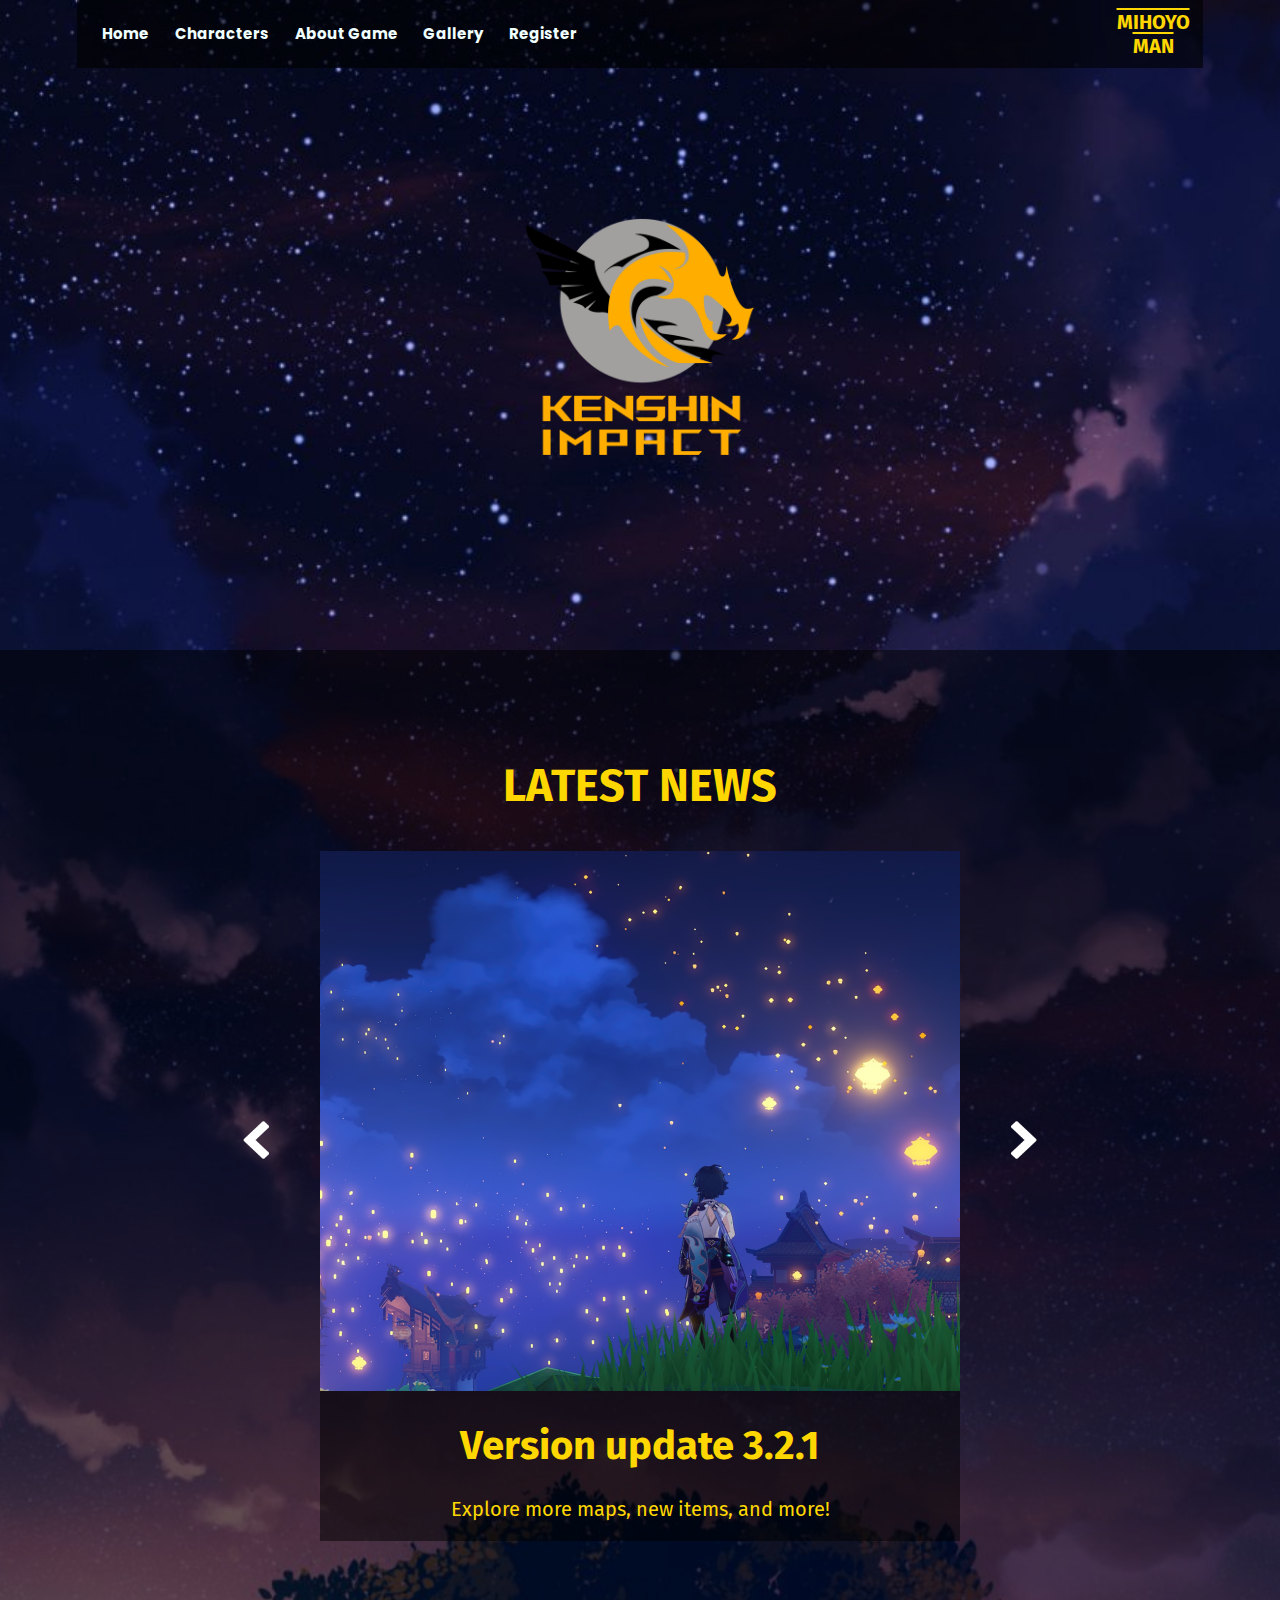
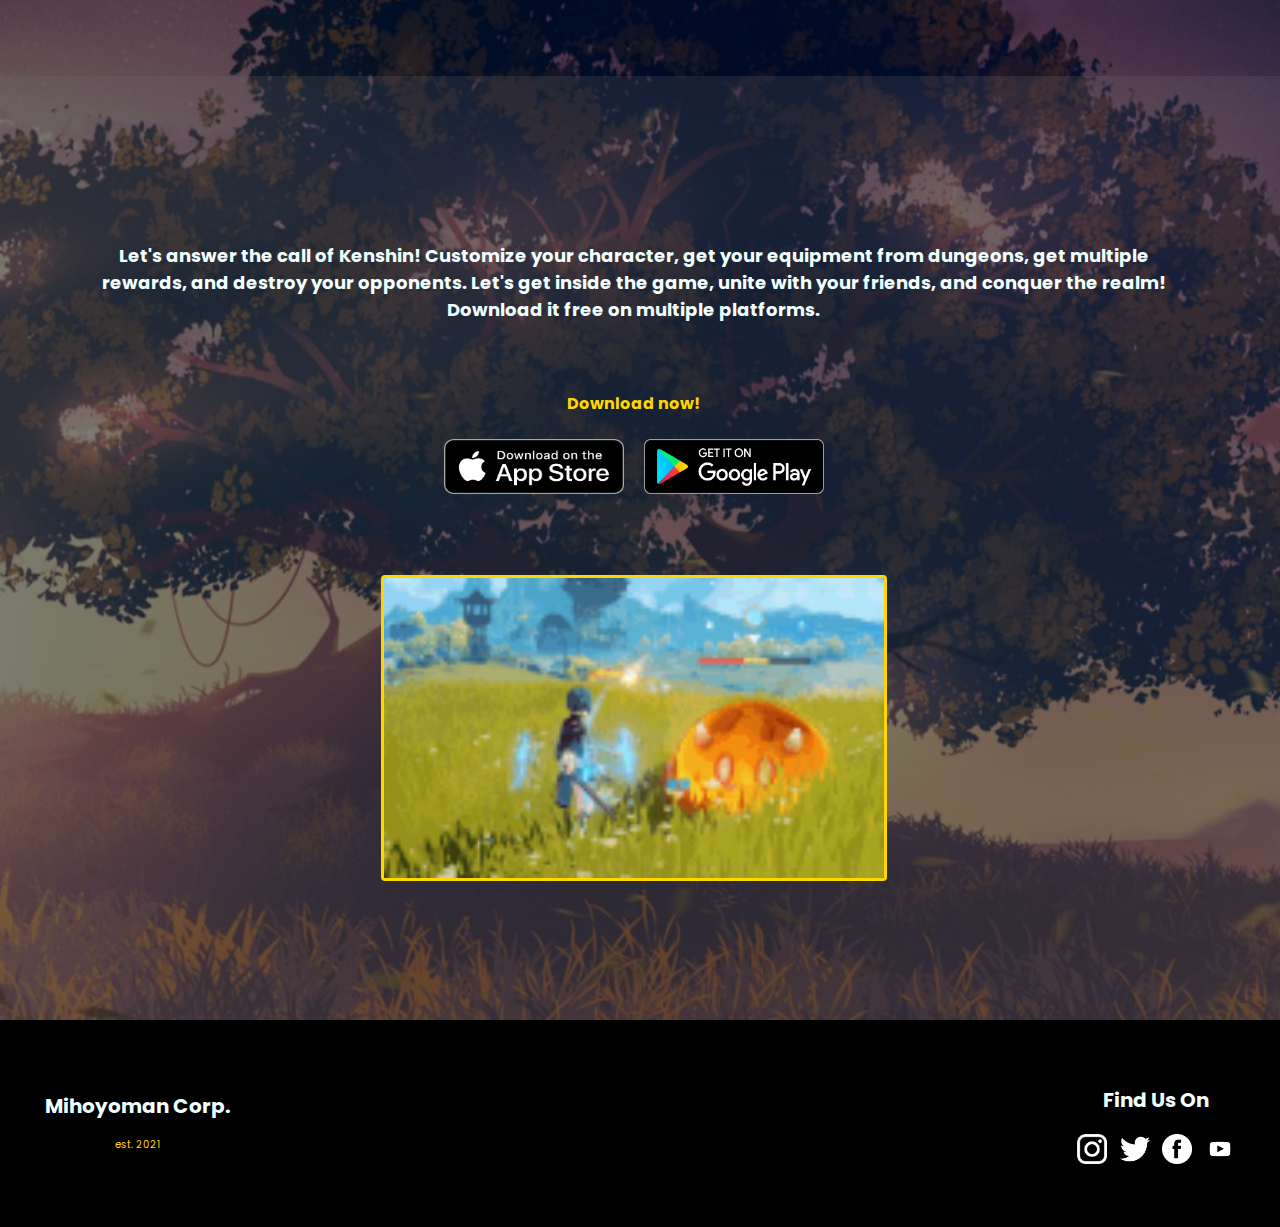
<file: index.html>
<!DOCTYPE html>
<html lang="en">
<head>
    <meta charset="UTF-8">
    <meta http-equiv="X-UA-Compatible" content="IE=edge">
    <meta name="viewport" content="width=device-width, initial-scale=1.0">
    <title>Home</title>
    <link rel="stylesheet" href="./style.css">
    <link href="https://fonts.googleapis.com/css2?family=Poppins:wght@100&display=swap" rel="stylesheet">
    <link href="https://fonts.googleapis.com/css2?family=Fira+Sans&family=Ubuntu&display=swap" rel="stylesheet">
    <link href="https://use.fontawesome.com/releases/v5.0.4/css/all.css" rel="stylesheet">
    <script src="./jquery-3.6.0.js"></script>
    <script src="./action.js"></script>
</head>
<body>
    <div class="header">
        <div class="header-nav">
            <div class="header-left">
                <div class="header-left-1">
                    <a href="index.html">Home</a>
                    <a href="./characters.html">Characters</a>
                    <a href="./aboutgame.html">About Game</a>
                    <a href="./gallery.html">Gallery</a>
                    <a href="./register.html">Register</a>
                </div>
                <div class="header-left-2">
                    <ul>
                        <li><img src="./images/more.png" alt="">
                            <ul>
                                <li><a href="index.html">Home</a></li>
                                <li><a href="./characters.html">Characters</a></li>
                                <li><a href="./aboutgame.html">About Game</a></li>
                                <li><a href="./gallery.html">Gallery</a></li>
                                <li><a href="./register.html">Register</a></li>
                            </ul>
                        </li>
                    </ul>
                </div>
            </div>
            <div class="header-right">
                <h1>MIHOYO</h1>
                <h1>MAN</h1>
            </div>
        </div>
        <div class="header-1">
            <img src="./images/Logo-Kenshin-Impact.png" alt="">
        </div>
    </div>

    <div class="content-1">
        <h2>LATEST NEWS</h2>
        <div class="slides">
            <img src="./images/prev.png" class="prev" alt="">
            <div class="slide">
                <div class="slide-info active">
                    <img src="./images/home-news/update.jpg" alt="">
                    <h1>Version update 3.2.1</h1>
                    <p>Explore more maps, new items, and more!</p>
                </div>
                <div class="slide-info">
                    <img src="./images/home-news/map1.jpg" alt="">
                    <h1>New Map : LuHua Pool</h1>
                    <p>More scenery, more journey!</p>
                </div>
                <div class="slide-info">
                    <img src="./images/home-news/wishing-item.jpg" alt="">
                    <h1>New Wishing Item</h1>
                    <p>Aqcuaint Fate!</p>
                </div>
            </div>
            <img src="./images/next.png" class="next" alt="">
        </div>
    </div>

    <div class="content-2">
        <div class="content-2-left">
            <h1>Let's answer the call of Kenshin! Customize your character, 
                get your equipment from dungeons, get multiple rewards, 
                and destroy your opponents. Let's get inside the game, unite with your friends, and conquer the realm! 
                Download it free on multiple platforms.
            </h1>
            <p>Download now!</p>
            <div class="content-2-left-logo">
                <a href="https://www.apple.com/id/app-store/"><img src="./images/appstore.png" alt=""></a>
                <a href="https://play.google.com/store"><img src="./images/playstore-2.png" alt=""></a>
            </div>
        </div>
        <div class="content-2-right">
            <img src="./images/tenorgif.gif" alt="">
        </div>
    </div>

    <div class="footer">
        <div class="footer-left">
            <h1>Mihoyoman Corp.</h1>
            <p>est. 2021</p>
        </div>
        <div class="footer-right">
            <h1>Find Us On</h1>
            <div class="footer-right-img">
                <a href="https://www.instagram.com/"><img src="./images/insta-logo.png" alt=""></a>
                <a href="https://www.twitter.com/"><img src="./images/twitter-logo.png" alt=""></a>
                <a href="https://www.facebook.com/"><img src="./images/facebook-logo.png" alt=""></a>
                <a href="https://www.youtube.com/"><img src="./images/youtube-logo.png" alt=""></a>
            </div>
        </div>
    </div>
</body>
</html>
</file>
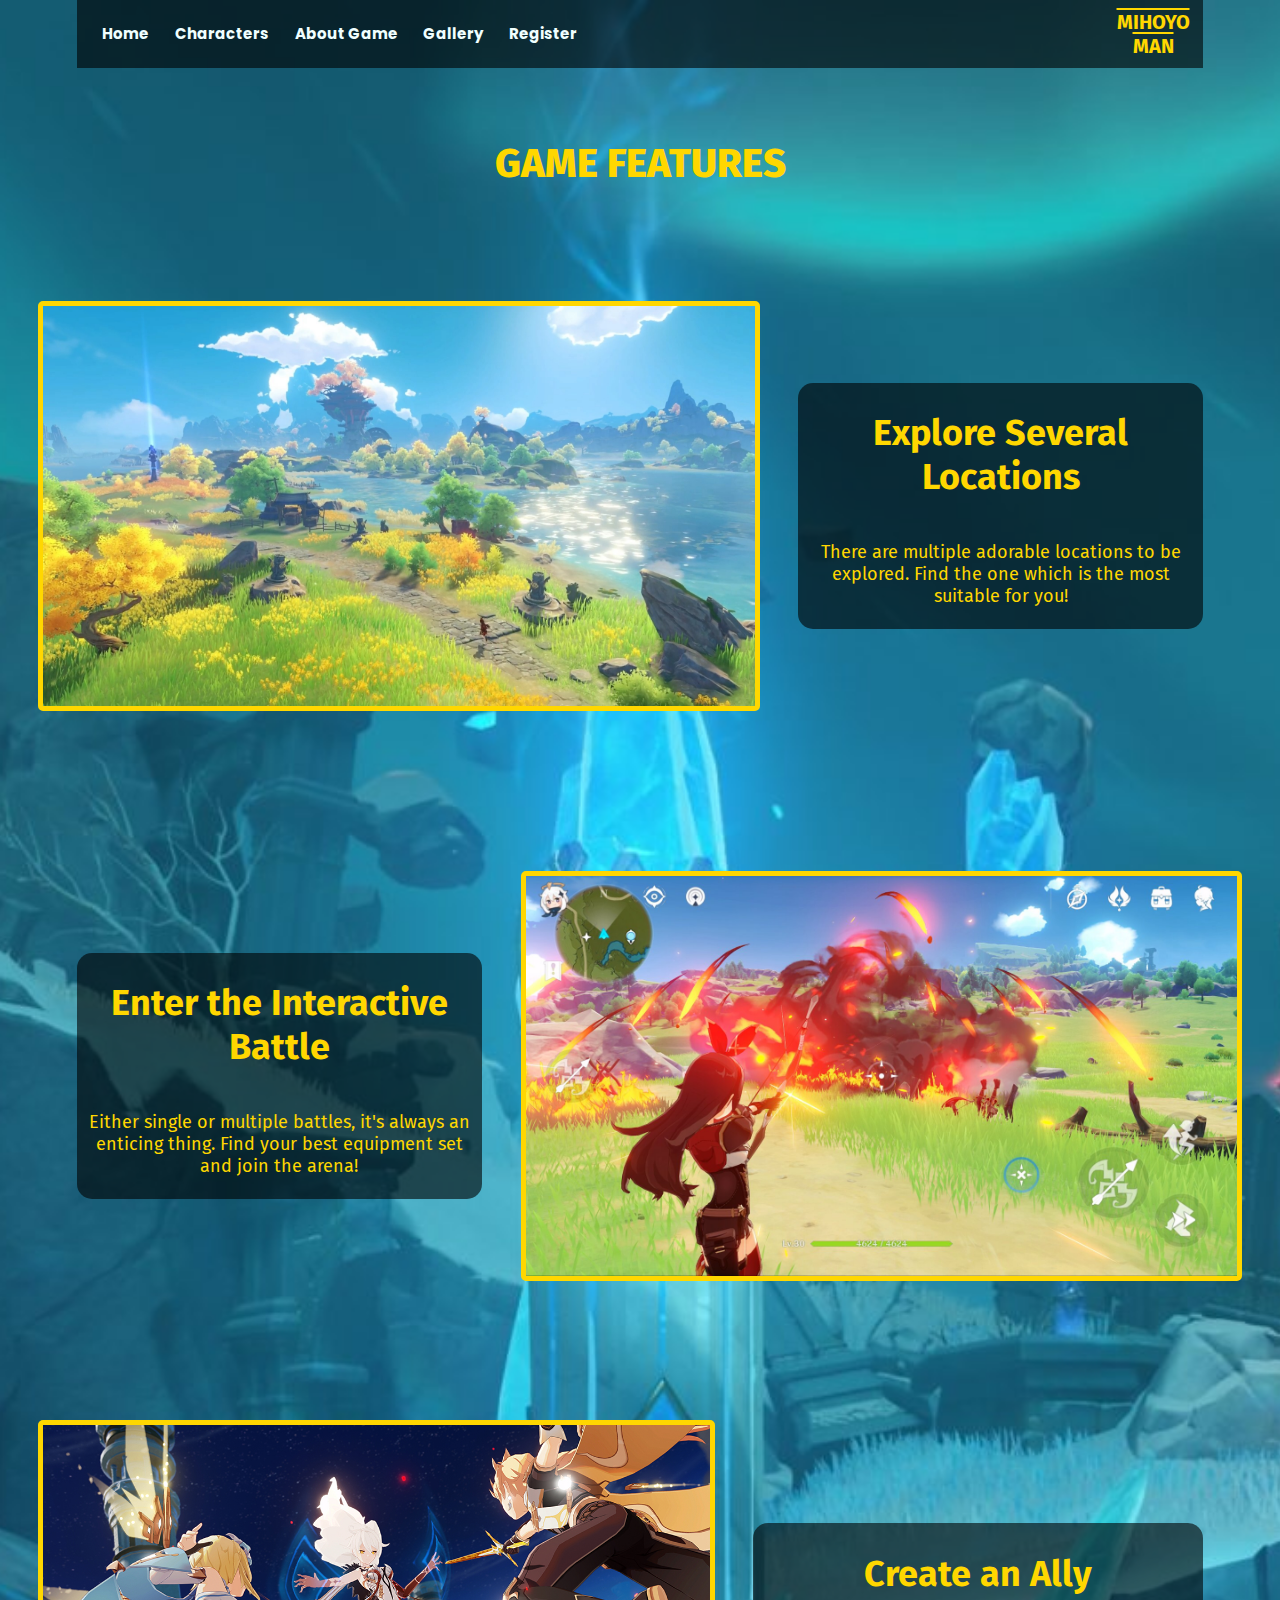
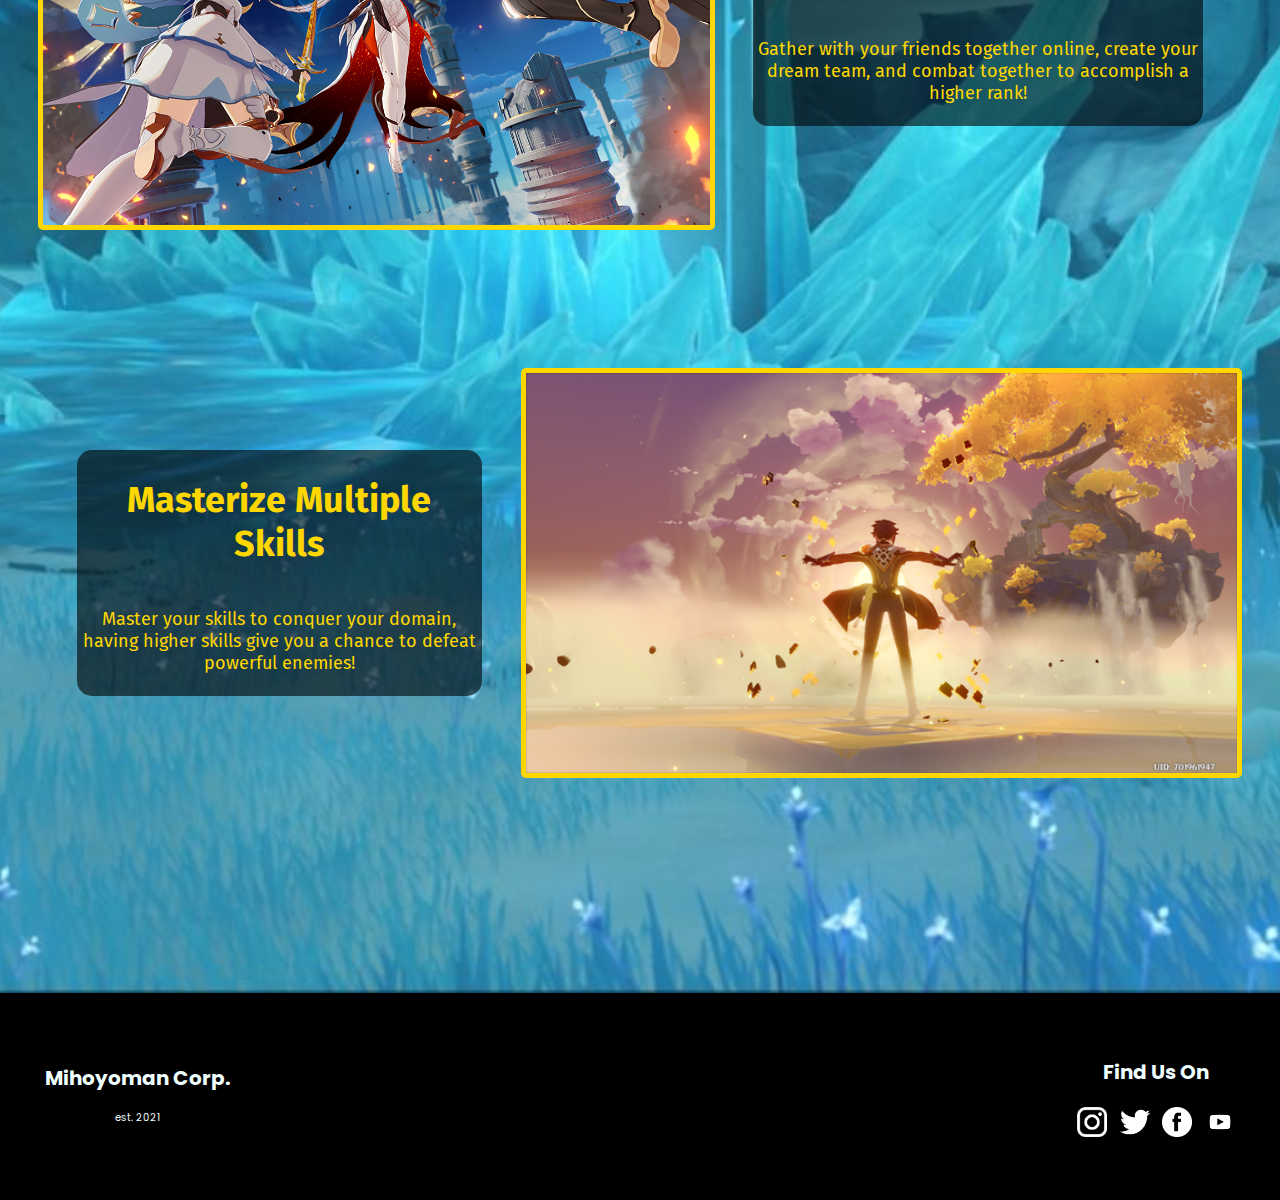
<file: aboutgame.html>
<!DOCTYPE html>
<html lang="en">
<head>
    <meta charset="UTF-8">
    <meta http-equiv="X-UA-Compatible" content="IE=edge">
    <meta name="viewport" content="width=device-width, initial-scale=1.0">
    <title>About Game</title>
    <link rel="stylesheet" href="./style-aboutgame.css">
    <link href="https://fonts.googleapis.com/css2?family=Poppins:wght@100&display=swap" rel="stylesheet">
    <link href="https://fonts.googleapis.com/css2?family=Fira+Sans&family=Ubuntu&display=swap" rel="stylesheet">
</head>
<body>
    <div class="header">
        <div class="header-nav">
            <div class="header-left">
                <div class="header-left-1">
                    <a href="index.html">Home</a>
                    <a href="./characters.html">Characters</a>
                    <a href="./aboutgame.html">About Game</a>
                    <a href="./gallery.html">Gallery</a>
                    <a href="./register.html">Register</a>
                </div>
                <div class="header-left-2">
                    <ul>
                        <li><img src="./images/more.png" alt="">
                            <ul>
                                <li><a href="index.html">Home</a></li>
                                <li><a href="./characters.html">Characters</a></li>
                                <li><a href="./aboutgame.html">About Game</a></li>
                                <li><a href="./gallery.html">Gallery</a></li>
                                <li><a href="./register.html">Register</a></li>
                            </ul>
                        </li>
                    </ul>
                </div>
            </div>
            <div class="header-right">
                <a href="home.html">
                    <h1>MIHOYO</h1>
                    <h1>MAN</h1>
                </a>
                
            </div>
        </div>

        <div class="content">
            <h2>GAME FEATURES</h2>
            <div class="content-1">
                <img src="./images/about game/explore.jpg" alt="">
                <div class="content-1-info">
                    <h1>Explore Several Locations</h1>
                    <p>There are multiple adorable locations to be explored. Find the one which is the most suitable for you!</p>
                </div>
            </div>
            <div class="content-2">
                <div class="content-2-info">
                    <h1>Enter the Interactive Battle</h1>
                    <p>Either single or multiple battles, it's always an enticing thing. Find your best equipment set and join the arena!</p>
                </div>
                <img src="./images/about game/battle1.jpg" alt="">
            </div>
            <div class="content-3">
                <img src="./images/about game/buildteam.jpg" alt="">
                <div class="content-3-info">
                    <h1>Create an Ally</h1>
                    <p>Gather with your friends together online, create your dream team, and combat together to accomplish a higher rank!</p>
                </div>
            </div>
            <div class="content-4">
                <div class="content-4-info">
                    <h1>Masterize Multiple Skills</h1>
                    <p>Master your skills to conquer your domain, having higher skills give you a chance to defeat powerful enemies!</p>
                </div>
                <img src="./images/about game/master-skill.png" alt="">
            </div>
        </div>
    </div>

    <div class="footer">
        <div class="footer-left">
            <h1>Mihoyoman Corp.</h1>
            <p>est. 2021</p>
        </div>
        <div class="footer-right">
            <h1>Find Us On</h1>
            <div class="footer-right-img">
                <a href="https://www.instagram.com/"><img src="./images/insta-logo.png" alt=""></a>
                <a href="https://www.twitter.com/"><img src="./images/twitter-logo.png" alt=""></a>
                <a href="https://www.facebook.com/"><img src="./images/facebook-logo.png" alt=""></a>
                <a href="https://www.youtube.com/"><img src="./images/youtube-logo.png" alt=""></a>
            </div>
        </div>
    </div>

</body>
</file>
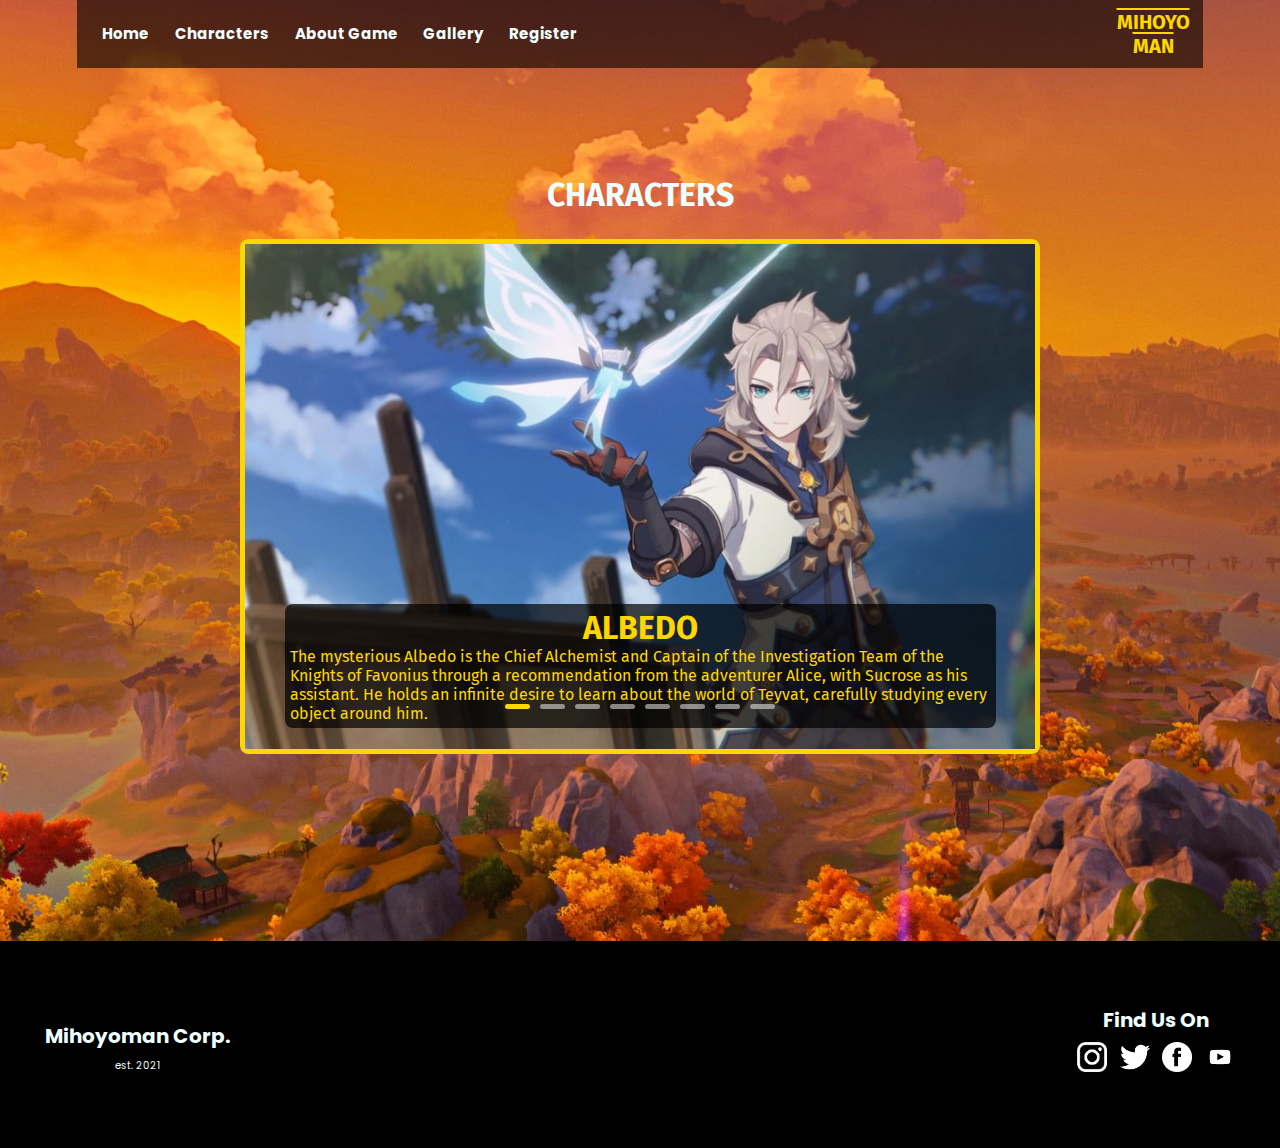
<file: characters.html>
<!DOCTYPE html>
<html lang="en">
<head>
    <meta charset="UTF-8">
    <meta http-equiv="X-UA-Compatible" content="IE=edge">
    <meta name="viewport" content="width=device-width, initial-scale=1.0">
    <title>Characters</title>
    <link rel="stylesheet" href="./style-characters.css">
    <link href="https://fonts.googleapis.com/css2?family=Poppins:wght@100&display=swap" rel="stylesheet">
    <link href="https://fonts.googleapis.com/css2?family=Fira+Sans&family=Ubuntu&display=swap" rel="stylesheet">
    <link href="https://fonts.googleapis.com/css2?family=Odibee+Sans&display=swap" rel="stylesheet">
    <link href="https://use.fontawesome.com/releases/v5.0.4/css/all.css" rel="stylesheet">
</head>
<body>
    <div class="header">
        <div class="header-nav">
            <div class="header-left">
                <div class="header-left-1">
                    <a href="index.html">Home</a>
                    <a href="./characters.html">Characters</a>
                    <a href="./aboutgame.html">About Game</a>
                    <a href="./gallery.html">Gallery</a>
                    <a href="./register.html">Register</a>
                </div>
                <div class="header-left-2">
                    <ul>
                        <li><img src="./images/more.png" alt="">
                            <ul>
                                <li><a href="index.html">Home</a></li>
                                <li><a href="./characters.html">Characters</a></li>
                                <li><a href="./aboutgame.html">About Game</a></li>
                                <li><a href="./gallery.html">Gallery</a></li>
                                <li><a href="./register.html">Register</a></li>
                            </ul>
                        </li>
                    </ul>
                </div>
            </div>
            <div class="header-right">
                <a href="home.html">
                    <h1>MIHOYO</h1>
                    <h1>MAN</h1>
                </a>
                
            </div>
        </div>

        <div class="header-slider">
            <h1>CHARACTERS</h1>
            <div class="slider">
                <div class="slide active">
                    <img src="./images/characters/albedo.jpg" alt="">
                    <div class="slide-info">
                        <h1>ALBEDO</h1>
                        <p>The mysterious Albedo is the Chief Alchemist and Captain of the Investigation Team of the Knights of Favonius 
                            through a recommendation from the adventurer Alice, with Sucrose as his assistant.
                            He holds an infinite desire to learn about the world of Teyvat, carefully studying every object around him.</p>
                    </div>
                </div>
                <div class="slide">
                    <img src="./images/characters/barbara.jpg" alt="">
                    <div class="slide-info">
                        <h1>BARBARA</h1>
                        <p>Being the deaconess for the Church, Barbara takes the safekeeping of religious artefacts seriously. 
                            After seeing the damaged Holy Lyre der Himmel, she flew into a panic, and refused to 
                            let anyone see it after the Stormterror incident. Her craving for recognition switched over into the mere desire to help people. 
                            Even with all her depressing thoughts, she quickly jumps back on her feet, not allowing herself to be depressed for more than 30 seconds.
                        </p>
                    </div>
                </div>
                <div class="slide">
                    <img src="./images/characters/ganyu.jpg" alt="">
                    <div class="slide-info">
                        <h1>GANYU</h1>
                        <p> Ganyu is the secretary at Yuehai Pavilion. The blood of the qilin, an illuminated beast, flows within her veins.
                            Ganyu is usually very quiet and reserved due to her half-qilin heritage. Ganyu's duties with the Qixing often have her do 
                            considerable work compared to other members, but the load does not faze her, and she often ends up doing overtime 
                            in the process.
                        </p>
                    </div>
                </div>
                <div class="slide">
                    <img src="./images/characters/lisa.jpg" alt="" id="lisa">
                    <div class="slide-info">
                        <h1>LISA</h1>
                        <p>Lisa is an intellectual witch who can never get enough naps. 
                            As the Librarian of the Knights of Favonius, Lisa is smart in that she always knows exactly what to do with whatever troubles her.
                            When Lisa becomes angered, the surrounding air near her becomes electrified in part due to her Electro Vision.
                        </p>
                    </div>
                </div>
                <div class="slide">
                    <img src="./images/characters/qiqi.jpg" alt="">
                    <div class="slide-info">
                        <h1>QIQI</h1>
                        <p>Qiqi has a quiet, yet polite demeanor when dealing with customers at the pharmacy.
                            Qiqi has a relatively flat voice and is unable to convey most of her emotions to others.
                            She also strives to improve herself so she becomes less forgetful. On particularly foul days however, 
                            she may forget to check on her notebook.
                        </p>
                    </div>
                </div>
                <div class="slide">
                    <img src="./images/characters/rosario.jpg" alt="">
                    <div class="slide-info">
                        <h1>ROSARIA</h1>
                        <p>Rosaria, a sister in Mondstadt's Church of Favonius. Rosaria is a somewhat intimidating woman who has a rather unorthodox idea of piety.
                            Despite her position in the church, Rosaria appears to be relatively lazy on the surface, disliking her fellow sisters because they 
                            continually pester her to do church duties, such as attending choir and mass, which she continually skips on a daily basis.
                        </p>
                    </div>
                </div>
                <div class="slide">
                    <img src="./images/characters/venti.jpg" alt="">
                    <div class="slide-info">
                        <h1>VENTI</h1>
                        <p>Venti has a somewhat recalcitrant, carefree, and playful attitude and a liking to rhyming in his speech.
                            Venti enjoys roaming around Mondstadt playing songs to his people, most of whom are unaware of his true identity as Barbatos.
                            He is deathly allergic to cats and will not perform unless he is certain none are nearby.
                        </p>
                    </div>
                </div>
                <div class="slide">
                    <img src="./images/characters/xingqiu.jpg" alt="">
                    <div class="slide-info">
                        <h1>XINGQIU</h1>
                        <p>The second son of the Feiyun Commerce Guild, Xingqiu has had a reputation for being studious and polite ever since he was a young child.
                            But even at a young age, mild-mannered Xingqiu had a wilder side too. He would sit for hours 
                            in the classroom reading fiction, having hollowed out used textbooks and snuck martial arts novels inside.
                            Xingqiu's lifelong dream is to be the real-life embodiment of the chivalrous heroes from the pages of his books.
                        </p>
                    </div>
                </div>
        
                <div class="nav">
                    <i class="fas fa-chevron-circle-left prev-button"></i>
                    <i class="fas fa-chevron-circle-right next-button"></i>
                </div>
        
                <div class="nav-visibility">
                    <div class="slide-icon active"></div>
                    <div class="slide-icon"></div>
                    <div class="slide-icon"></div>
                    <div class="slide-icon"></div>
                    <div class="slide-icon"></div>
                    <div class="slide-icon"></div>
                    <div class="slide-icon"></div>
                    <div class="slide-icon"></div>
                </div>
            </div>
        </div> 
    </div>

    <div class="footer">
        <div class="footer-left">
            <h1>Mihoyoman Corp.</h1>
            <p>est. 2021</p>
        </div>
        <div class="footer-right">
            <h1>Find Us On</h1>
            <div class="footer-right-img">
                <a href="https://www.instagram.com/"><img src="./images/insta-logo.png" alt=""></a>
                <a href="https://www.twitter.com/"><img src="./images/twitter-logo.png" alt=""></a>
                <a href="https://www.facebook.com/"><img src="./images/facebook-logo.png" alt=""></a>
                <a href="https://www.youtube.com/"><img src="./images/youtube-logo.png" alt=""></a>
            </div>
        </div>
    </div>

    <script type="text/javascript" src="./script.js"></script>
</body>
</html>
</file>
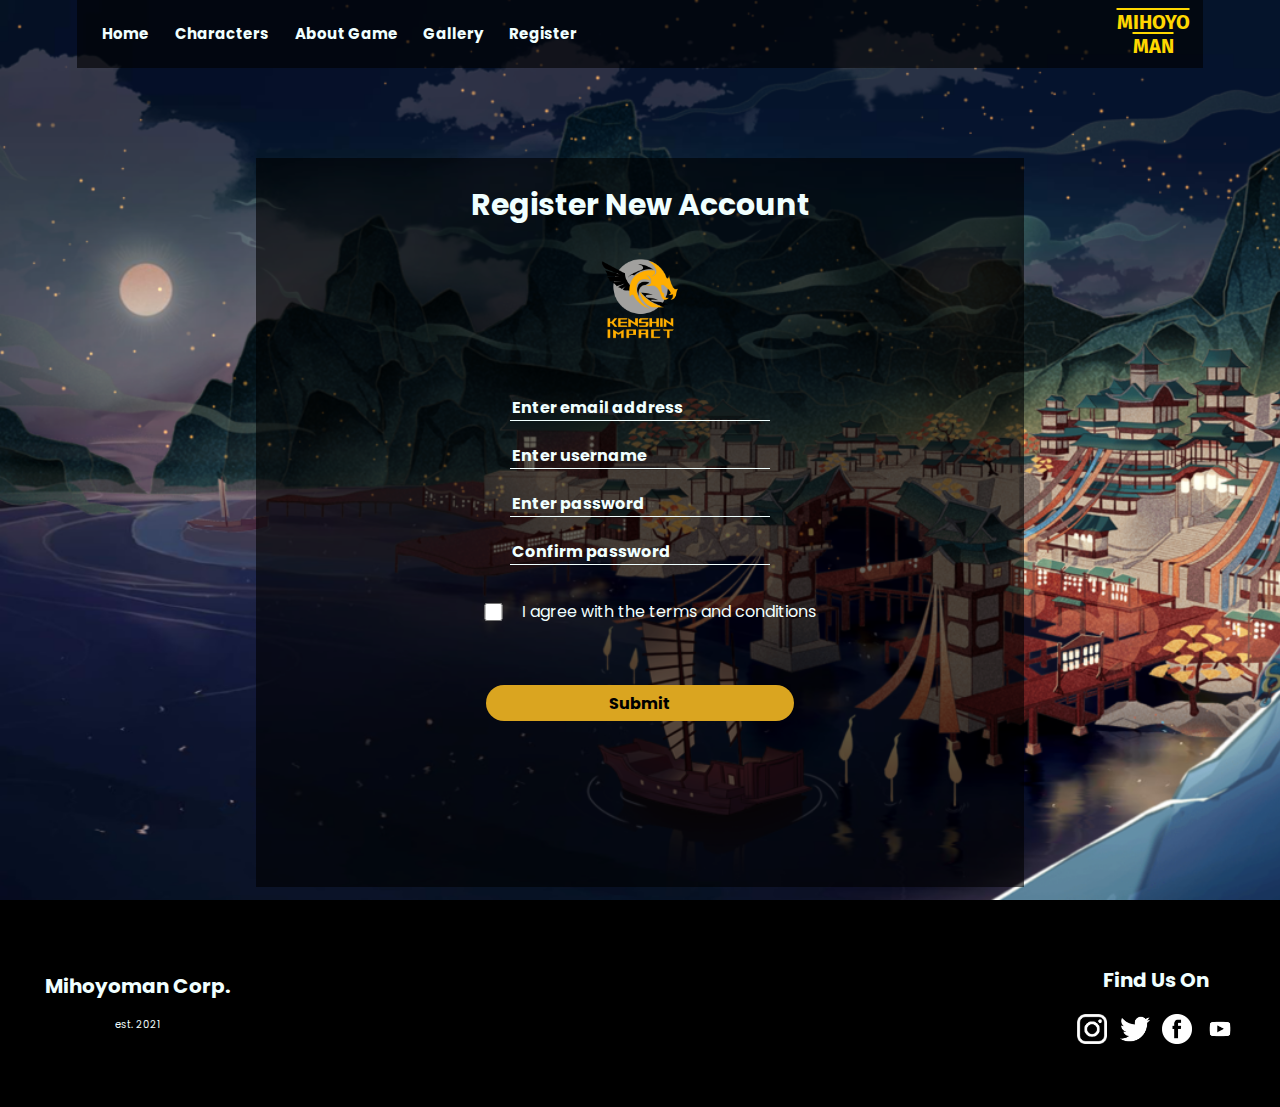
<file: register.html>
<!DOCTYPE html>
<html lang="en">
<head>
    <meta charset="UTF-8">
    <meta http-equiv="X-UA-Compatible" content="IE=edge">
    <meta name="viewport" content="width=device-width, initial-scale=1.0">
    <title>Register</title>
    <link rel="stylesheet" href="./style-register.css">
    <link href="https://fonts.googleapis.com/css2?family=Poppins:wght@100&display=swap" rel="stylesheet">
    <link href="https://fonts.googleapis.com/css2?family=Fira+Sans&family=Ubuntu&display=swap" rel="stylesheet">
    <script defer src="script - register.js"></script>
</head>
<body>
    <div class="header">
        <div class="header-nav">
            <div class="header-left">
                <div class="header-left-1">
                    <a href="index.html">Home</a>
                    <a href="./characters.html">Characters</a>
                    <a href="./aboutgame.html">About Game</a>
                    <a href="./gallery.html">Gallery</a>
                    <a href="./register.html">Register</a>
                </div>
                <div class="header-left-2">
                    <ul>
                        <li><img src="./images/more.png" alt="">
                            <ul>
                                <li><a href="index.html">Home</a></li>
                                <li><a href="./characters.html">Characters</a></li>
                                <li><a href="./aboutgame.html">About Game</a></li>
                                <li><a href="./gallery.html">Gallery</a></li>
                                <li><a href="./register.html">Register</a></li>
                            </ul>
                        </li>
                    </ul>
                </div>
            </div>
            <div class="header-right">
                <a href="home.html">
                    <h1>MIHOYO</h1>
                    <h1>MAN</h1>
                </a>
                
            </div>
        </div>

        <div class="register-box">
            <div class="register-box-top">
                <h1>Register New Account</h1>
                <img src="./images/Logo-Kenshin-Impact.png" alt="">
            </div>
            <br><br>
            
            <form id="form" class="register-form">
                <input id="email" type="text" placeholder="Enter email address">
                <br>
                <input id="username" type="text" placeholder="Enter username">
                <br>
                <input id="password" type="password" placeholder="Enter password">
                <br>
                <input id="confirmpassword" type="password" placeholder="Confirm password">
                <br>
                <div id="checkbox" class="checkbox-1">
                    <input type="checkbox" name="checkbox">
                    I agree with the terms and conditions
                </div>
                <br>
                <button type="submit" class="submit-button">Submit</button>
                <br>
                <div id="error" style="color: white; border-bottom: 2px solid red"></div>
            </form>
        </div>
    </div>

    <div class="footer">
        <div class="footer-left">
            <h1>Mihoyoman Corp.</h1>
            <p>est. 2021</p>
        </div>
        <div class="footer-right">
            <h1>Find Us On</h1>
            <div class="footer-right-img">
                <a href="https://www.instagram.com/"><img src="./images/insta-logo.png" alt=""></a>
                <a href="https://www.twitter.com/"><img src="./images/twitter-logo.png" alt=""></a>
                <a href="https://www.facebook.com/"><img src="./images/facebook-logo.png" alt=""></a>
                <a href="https://www.youtube.com/"><img src="./images/youtube-logo.png" alt=""></a>
            </div>
        </div>
    </div>

    </body>
</file>
<file: style.css>
body
{
    margin: 0;
    padding: 0;
    max-width: 100%;
    max-height: 100%;
    background-image: url(./images/background6.jpg);
    background-size: cover;
    background-position: center;
}

.header
{
    height: 650px;
}

.header-nav
{
    background-color: rgba(0, 0, 0, .6);
    margin-left: 6vw;
    margin-right: 6vw;
    padding: 1vh 1vw 1vh 1vw;
    display: flex;
    flex-direction: row;
    justify-content: space-between;
}

.header-left 
{
    display: flex;
    flex-direction: row;
    justify-content: center;
    align-items: center;
}

.header-left-1
{
    display: flex;
    flex-direction: row;
}

.header-left-2
{
    display: none;
}

.header-left a
{
    text-decoration: none;
    border: none;
    background: none;
    font-family: 'Poppins', sans-serif;
    font-size: 15px;
    font-weight: bold;
    color: azure;
    margin: 1vw;
}

.header-right
{
    cursor: pointer;
    display: flex;
    flex-direction: column;
    align-items: center;
    justify-content: center;
    font-family: 'Fira Sans', sans-serif;
    color: gold;
    margin: 0.1vh;
}

.header-right h1
{
    margin: 0;
    font-size: 20px;
    text-decoration: overline;
}

.header-1
{
    display: flex;
    align-items: center;
    justify-content: center;
    padding-top: 13vh;
}

.header-1 img
{
    width: 300px;
}

.content
{
    display: flex;
    flex-direction: column;
}

.content-1
{
    display: flex;
    justify-content: center;
    align-items: center;
    flex-direction: column;
    background-color: rgba(0, 0, 0, .5);
    padding-top: 8vh;
    padding-bottom: 15vh;
    font-family: 'Fira Sans', sans-serif;
}

.content-1 h2
{
    font-size: 45px;
    color: gold;
}

.prev, .next
{
    width: 2vw;
    height: 3vw;
    cursor: pointer;
    float: left;
    margin: 30vh 4vw 0 4vw;
}

.slide
{
    float: left;
    position: relative;
}

.slide-info
{
    background-color: rgba(0, 0, 0, .5);
    display: none;
    font-size: 20px;
}

.slide-info img
{
    width: 50vw;
    height: 60vh;
    object-fit: cover;
}

.slide-info h1,p
{
    color: gold;
    text-align: center;
}

.slide-info.active
{
    display: inline-block;
}

.content-2
{
    display: flex;
    flex-direction: column;
    padding: 10vh 2vw 15vh 1vw;
    background-color: rgba(36, 37, 38, .6);
    align-items: center;
}

.content-2-left
{
    display: flex;
    flex-direction: column;
    font-family: 'Poppins', sans-serif;
    text-align: center;
    margin: 5vw;
    font-weight: bold;
}

.content-2-left h1
{
    font-size: 18px;
    margin-bottom: 4vw;
    color: azure;
}

.content-2-left p
{
    color: gold;
    margin-bottom: 1.5vh;
}

.content-2-left-logo
{
    display: flex;
    flex-direction: row;
    align-items: center;
    justify-content: center;
}

.content-2-left-logo img
{
    width: 180px;
    height: 55px;
    background-color: transparent;
    border-radius: 4px;
    margin: 10px;
}

.content-2-right img
{
    height: 300px;
    width: 500px;
    border: solid gold 3px;
    border-radius: 4px;
    object-fit: cover;
}

.footer
{
    background-color: black;
    display: flex;
    flex-direction: row;
    justify-content: space-between;
    align-items: center;
    color: azure;
    font-family: 'Poppins', sans-serif;
    height: 23vh;
    padding: 0 3vw 0 3vw;
}

.footer-left, .footer-right
{
    display: flex;
    flex-direction: column;
    align-items: center;
    font-size: 10px;
}

.footer-left h1
{
    margin: 0.7vh;
}

.footer-right-img
{
    display: flex;
    flex-direction: row;
}

.footer-right img
{
    width: 30px;
    margin: 0.5vw;
}

@media (max-width : 800px)
{
    .header
    {
        height: 90vh;
    }

    .header-nav
    {
        height: 12vh;
    }

    .header-left-1
    {
        display: none;
    }

    .header-left-2
    {
        padding-left: 10px;
        display: block;
    }

    .header-left-2 ul
    {
        padding: 0;
        margin: 0;
        float: right;
        margin-right: 30px;
    }

    .header-left-2 ul li
    {
        position: relative;
        display: inline-block;
        list-style: none;
    }

    .header-left-2 ul li img
    {
        width: 15px;
        height: 15px;
        display: block;
        color: azure;
        text-decoration: none;
    }

    .header-left-2 ul li a:hover
    {
        background-color: gold;
    }

    .header-left-2 ul ul
    {
        position: absolute;
        display: none;
        background-color: rgba(0, 0, 0, .5);
        margin-left: -10px;
    }

    .header-left-2 ul li:hover > ul
    {
        display: block;
    }

    .header-left-2 ul ul li
    {
        position: relative;
        width: 140px;
        float: none;
        display: list-item;
        margin: 12px;
    }

    .header-right h1
    {
        font-size: 14px;
    }

    .content-1
    {
        padding-top: 5vh;
        padding-bottom: 10vh;
    }
    
    .content-1 h2
    {
        font-size: 35px;
    }

    .prev, .next
    {
        margin: 25vh 3vw 0 3vw;
    }
    
    .slide-info
    {
        width: 70vw;
        height: 55vh;
    }
    
    .slide-info h1,p
    {
        font-size: 20px;
    }
    
    .slide-info img
    {
        width: 70vw;
        height: 35vh;
        object-fit: cover;
    }

    .content-2
    {
        display: flex;
        flex-direction: column;
        justify-content: center;
        align-items: center;
    }

    .content-2-left h1
    {
        font-size: 14px;
    }

    .content-2-left-logo img
    {
        width: 140px;
        height: 40px;
    }
    
    .content-2-right img
    {
        width: 400px;  
        margin-bottom: 8vh;
    }
}

@media (max-width : 480px)
{
    .header
    {
        height: 70vh;
    }

    .header-nav
    {
        margin-left: 1vw;
        margin-right: 1vw;
        padding: 1vh 1vw 1vh 1vw;
        height: 10vh;
    }

    .header-right h1
    {
        display: none;
    }

    .header-1 img
    {
        width: 170px;
    }

    .content-1 h2
    {
        font-size: 20px;
    }
    
    .prev, .next
    {
        margin: 15vh 3vw 0 3vw;
    }

    .slide-info
    {
        width: 65vw;
        height: 30vh;
    }
    
    .slide-info h1,p
    {
        font-size: 12px;
    }
    
    .slide-info img
    {
        width: 65vw;
        height: 17vh;
        object-fit: cover;
    }

    .content-2-left h1
    {
        display: block;
        font-size: 14px;
    }

    .content-2-left-logo img
    {
        width: 90px;
        height: 25px;
    }
    
    .content-2-right img
    {
        width: 230px;  
    }

    .footer
    {
        display: flex;
        flex-direction: column;
        justify-content: space-around;
    }

    .footer-left, .footer-right
    {
        font-size: 6px;
    }
}

@media (max-width: 250px)
{
    .header
    {
        height: 50vh;
    }

    .header-nav
    {
        height: 7vh;
    }

    .header-left-2
    {
        padding-left: 15px;
    }

    .header-left-2 ul li img
    {
        width: 25px;
        height: 25px;
    }

    .header-left-2 ul ul li
    {
        width: 140px;
        margin: 12px;
    }

    .header-1 img
    {
        width: 110px;
    }

    .content-1 h2
    {
        font-size: 13px;
    }

    .prev, .next
    {
        width: 5vw;
        height: 6vw;
        margin: 8vh 3vw 0 3vw;
    }

    .slide-info
    {
        width: 35vw;
        height: 20vh;
    }
    
    .slide-info h1,p
    {
        font-size: 4px;
    }
    
    .slide-info img
    {
        width: 35vw;
        height: 15vh;
    }

    .content-2
    {
        padding-bottom: 5vh;
    }

    .content-2-left h1
    {
        font-size: 10px;
    }

    .content-2-left-logo img
    {
        width: 50px;
        height: 20px;
    }

    .content-2-right img
    {
        width: 130px;
        height: 100px;
    }
}

@media screen and (max-width: 370px) {
    .slide-info img{
        width: 65vw;
        height: 20vh;
    }

    .content-2-right img{
        width: 160px;
        height: 120px;
    }
}
</file>
<file: style-aboutgame.css>
body
{
    margin: 0;
    padding: 0;
    max-width: 100%;
    max-height: 100%;
}

.header
{
    background-image: url(./images/background4.jpg);
    background-size: cover;
    background-position: center;
}

.header-nav
{
    background-color: rgba(0, 0, 0, .6);
    margin-left: 6vw;
    margin-right: 6vw;
    padding: 1vh 1vw 1vh 1vw;
    display: flex;
    flex-direction: row;
    justify-content: space-between;
}

.header-left 
{
    display: flex;
    flex-direction: row;
    justify-content: center;
    align-items: center;
}

.header-left-1
{
    display: flex;
    flex-direction: row;
}

.header-left-2
{
    display: none;
}

.header-left a
{
    text-decoration: none;
    border: none;
    background: none;
    font-family: 'Poppins', sans-serif;
    font-size: 15px;
    font-weight: bold;
    color: azure;
    margin: 1vw;
}

.header-right a
{
    text-decoration: none;
    display: flex;
    flex-direction: column;
    align-items: center;
    justify-content: center;
    font-family: 'Fira Sans', sans-serif;
    color: gold;
    margin: 0.1vh;
}

.header-right h1
{
    margin: 0;
    font-size: 20px;
    text-decoration: overline;
    
}

.content
{
    display: flex;
    flex-direction: column;
    font-family: 'Fira Sans', sans-serif;
    color: gold;
    text-align: center;
    padding-bottom: 15vh;
}

.content h2
{
    margin-top: 8vh;
    text-align: center;
    font-size: 40px;
    font-weight: 800;
}

.content-1, .content-2, .content-3, .content-4
{
    display: flex;
    flex-direction: row;
    padding: 5vh 3vw 5vh 3vw;
    align-items: center;
}

.content-1-info,.content-2-info,.content-3-info,.content-4-info
{
    margin: 13vh 3vw 13vh 3vw;
    background-color: rgba(0, 0, 0, .6);
    border-radius: 15px;  
    display: flex;
    flex-direction: column;
    align-items: center;
    justify-content: center;
    font-size: 18px;
    padding: 4px 4px 4px 4px;
}

.content-1 img,.content-2 img,.content-3 img,.content-4 img
{
    width: 800px;
    height: 400px;
    border: solid gold 5px;
    border-radius: 5px;
}

.footer
{
    background-color: black;
    display: flex;
    flex-direction: row;
    justify-content: space-between;
    align-items: center;
    color: azure;
    font-family: 'Poppins', sans-serif;
    height: 23vh;
    padding: 0 3vw 0 3vw;
}

.footer-left, .footer-right
{
    display: flex;
    flex-direction: column;
    align-items: center;
    font-size: 10px;
}

.footer-left h1
{
    margin: 0.7vh;
}

.footer-right-img
{
    display: flex;
    flex-direction: row;
}

.footer-right img
{
    width: 30px;
    margin: 0.5vw;
}

@media (max-width : 800px)
{
    .header-nav
    {
        height: 11vh;
    }

    .header-left-1
    {
        display: none;
    }

    .header-left-2
    {
        padding-left: 10px;
        display: block;
    }

    .header-left-2 ul
    {
        padding: 0;
        margin: 0;
        float: right;
        margin-right: 30px;
    }

    .header-left-2 ul li
    {
        position: relative;
        display: inline-block;
        list-style: none;
    }

    .header-left-2 ul li img
    {
        width: 15px;
        height: 15px;
        display: block;
        color: azure;
        text-decoration: none;
    }

    .header-left-2 ul li a:hover
    {
        background-color: gold;
    }

    .header-left-2 ul ul
    {
        position: absolute;
        display: none;
        background-color: rgba(0, 0, 0, .5);
        margin-left: -10px;
    }

    .header-left-2 ul li:hover > ul
    {
        display: block;
    }

    .header-left-2 ul ul li
    {
        position: relative;
        width: 140px;
        float: none;
        display: list-item;
        margin: 12px;
    }

    .header-right{
        display: flex;
    }

    .header-right h1
    {
        font-size: 14px;
    }

    .content h2
    {
        font-size: 30px;
    }

    .content-1-info,.content-2-info,.content-3-info,.content-4-info
    {
        margin: 13vh 2vw 13vh 2vw;
        font-size: 13px;
    }

    .content-1 img,.content-2 img,.content-3 img,.content-4 img
    {
        width: 500px;
        height: 200px;
    }

    .footer
    {
        display: flex;
        flex-direction: column;
        justify-content: space-around;
    }
}

@media (max-width : 567px)
{
    .header-nav
    {
        height: 10vh;
    }

    .header-right h1
    {
        font-size: 9px;
    }

    .content h2
    {
        font-size: 25px;
    }

    .content-1, .content-2, .content-3, .content-4
    {
        margin: 1px;
    }

    .content-1-info,.content-2-info,.content-3-info,.content-4-info
    {
        font-size: 9px;
    }

    .content-1 img,.content-2 img,.content-3 img,.content-4 img
    {
        width: 350px;
        height: 150px;
    }

    .footer-left, .footer-right
    {
        font-size: 6px;
    }
}

@media (max-width : 420px)
{
    .header-nav
    {
        height: 8vh;
    }

    .header-right
    {
        display: none;
    }

    .content h2
    {
        font-size: 18px;
    }

    .content-1-info,.content-2-info,.content-3-info,.content-4-info
    {
        font-size: 6px;
    }

    .content-1 img,.content-2 img,.content-3 img,.content-4 img
    {
        width: 230px;
        height: 120px;
    }

    .footer-left, .footer-right
    {
        font-size: 5px;
    }
}
</file>
<file: style-characters.css>
*
{
    margin: 0;
    padding: 0;
    box-sizing: border-box;
}

.header
{
    background-image: url(./images/characters/background-1.jpg);
    background-size: cover;
    display: flex;
    flex-direction: column;
}

.header-nav
{
    background-color: rgba(0, 0, 0, .6);
    margin-left: 6vw;
    margin-right: 6vw;
    padding: 1vh 1vw 1vh 1vw;
    display: flex;
    flex-direction: row;
    justify-content: space-between;
}

.header-left 
{
    display: flex;
    flex-direction: row;
    justify-content: center;
    align-items: center;
}

.header-left-1
{
    display: flex;
    flex-direction: row;
}

.header-left-2
{
    display: none;
}

.header-left a
{
    text-decoration: none;
    border: none;
    background: none;
    font-family: 'Poppins', sans-serif;
    font-size: 15px;
    font-weight: bold;
    color: azure;
    margin: 1vw;
}

.header-right a
{
    text-decoration: none;
    display: flex;
    flex-direction: column;
    align-items: center;
    justify-content: center;
    font-family: 'Fira Sans', sans-serif;
    color: gold;
    margin: 0.1vh;
}

.header-right h1
{
    margin: 0;
    font-size: 20px;
    text-decoration: overline;
}

.header-content
{
    display: flex;
    flex-direction: column;
    align-items: center;
    padding: 8vh 8vw 8vh 8vw;
}

.header-content h1
{
    font-family: 'Fira Sans', sans-serif;
    color: aliceblue;
}
  
.header-slider
{
    display: flex;
    flex-direction: column;
    justify-content: center;
    align-items: center;
    margin-top: 12vh;
    font-family: 'Fira Sans', sans-serif;
    color: azure;
    margin-bottom: 18vh;
}

.slider
{
    position: relative;
    background: rgba(0, 0, 0, .5);
    margin-top: 4vh;
    width: 800px;
    margin: 25px;
    border-radius: 8px;
    overflow: hidden;
}

.slide
{
    position: absolute;
    width: 100%;
    height: 100%;
    border: gold 5px solid;
    clip-path: circle(0% at 0% 50%);
}

.slide.active
{
    clip-path: circle(200% at 0% 50%);
    transition: 1.5s;
}

.slide img
{
    position: absolute;
    object-fit: cover;
    width: 100%;
    height: 100%;
}

.slide-info
{
    position: relative;
    color: gold;
    background: rgba(0, 0, 0, .7);
    width: 90%;
    margin-top: 40vh;
    display: flex;
    flex-direction: column;
    justify-content: center;
    align-items: center;
    margin-left: 5%;
    margin-right: 5%;
    border-radius: 8px;
    padding: 5px 5px 5px 5px;
}

.nav
{
    display: flex;
    align-items: center;
    justify-content: space-between;
    height: 500px;
    color: azure;
    opacity: 0;
    transition: opacity 0.5s ease;
}

.slider:hover .nav
{
    opacity: 1;
}

.prev-button, .next-button
{
    z-index: 999;
    font-size: 35px;
    padding: 15px;
    cursor: pointer;
}

.nav-visibility
{
    z-index: 999;
    display: flex;
    justify-content: center;
}

.slide-icon
{
    z-index: 999;
    background: rgba(255, 255, 255, .5);
    width: 25px;
    height: 5px;
    transform: translateY(-40px);
    border-radius: 20px;
    margin: 5px;
}

.slide-icon.active
{
    background: gold;
}

.footer
{
    background-color: black;
    display: flex;
    flex-direction: row;
    justify-content: space-between;
    align-items: center;
    color: azure;
    font-family: 'Poppins', sans-serif;
    height: 23vh;
    padding: 0 3vw 0 3vw;
}

.footer-left, .footer-right
{
    display: flex;
    flex-direction: column;
    align-items: center;
    font-size: 10px;
}

.footer-left h1
{
    margin: 0.7vh;
}

.footer-right-img
{
    display: flex;
    flex-direction: row;
}

.footer-right img
{
    width: 30px;
    margin: 0.5vw;
}

@media (max-width : 800px)
{
    .header-nav
    {
        height: 12vh;
    }

    .header-left-1
    {
        display: none;
    }

    .header-left-2
    {
        padding-left: 10px;
        display: block;
        z-index: 1000;
    }

    .header-left-2 ul
    {
        padding: 0;
        margin: 0;
        float: right;
        margin-right: 30px;
    }

    .header-left-2 ul li
    {
        position: relative;
        display: inline-block;
        list-style: none;
    }

    .header-left-2 ul li img
    {
        width: 15px;
        height: 15px;
        display: block;
        color: azure;
        text-decoration: none;
    }

    .header-left-2 ul li a:hover
    {
        background-color: gold;
    }

    .header-left-2 ul ul
    {
        position: absolute;
        display: none;
        background-color: rgba(0, 0, 0, .5);
        margin-left: -10px;
    }

    .header-left-2 ul li:hover > ul
    {
        display: block;
    }

    .header-left-2 ul ul li
    {
        position: relative;
        width: 140px;
        float: none;
        display: list-item;
        margin: 12px;
    }

    .header-right{
        display: flex;
    }
    
    .header-right h1
    {
        font-size: 14px;
    }

    .slider
    {
        margin-top: 4vh;
        width: 500px;
    }

    .slide-info
    {
        margin-top: 40vh;
        font-size: 12px;
    }
}

@media (max-width : 430px)
{
    .header
    {
        height: 110vh;
    }

    .header-nav
    {
        height: 14vh;
    }

    .header-right h1
    {
        font-size: 11px;
    }

    .header-slider h1
    {
        font-size: 20px;
    }

    .slider
    {
        margin-top: 4vh;
        width: 300px;
    }

    .slide-info
    {
        margin-top: 40vh;
        font-size: 10px;
    }

    .footer
    {
        display: flex;
        flex-direction: column;
        justify-content: space-around;
    }

    .footer-left, .footer-right
    {
        font-size: 6px;
    }
}

@media (max-width: 250px)
{
    .header
    {
        height: 130vh;
    }

    .header-nav
    {
        height: 14vh;
    }

    .header-right h1
    {
        font-size: 9px;
    }

    .header-slider h1
    {
        font-size: 18px;
    }

    .slider
    {
        margin-top: 4vh;
        width: 150px;
    }

    .slide-info
    {
        margin-top: 37vh;
        font-size: 7px;
    }

    .footer
    {
        display: flex;
        flex-direction: column;
        justify-content: space-around;
    }

    .footer-left, .footer-right
    {
        font-size: 6px;
    }   
}

@media screen and (max-width: 370px) {
    .slider{
        width: 300px;
        /* height: 500px; */
    }
    .slide img{
        width: 290px;
        height: 200px;
        
    }
    
    #lisa{
        width: 100%;
        height: 190px;
    }
}
</file>
<file: style-register.css>
body
{
    margin: 0;
    padding: 0;
    max-width: 100%;
    max-height: 100%;
}

.header
{
    background-image: url(./images/background1.png);
    background-size: cover;
    height: 900px;
    justify-content: center;
}

.header-nav
{
    background-color: rgba(0, 0, 0, .6);
    margin-left: 6vw;
    margin-right: 6vw;
    padding: 1vh 1vw 1vh 1vw;
    display: flex;
    flex-direction: row;
    justify-content: space-between;
}

.header-left 
{
    display: flex;
    flex-direction: row;
    justify-content: center;
    align-items: center;
}

.header-left-1
{
    display: flex;
    flex-direction: row;
}

.header-left-2
{
    display: none;
}

.header-left a
{
    text-decoration: none;
    border: none;
    background: none;
    font-family: 'Poppins', sans-serif;
    font-size: 15px;
    font-weight: bold;
    color: azure;
    margin: 1vw;
}

.header-right a
{
    text-decoration: none;
    display: flex;
    flex-direction: column;
    align-items: center;
    justify-content: center;
    font-family: 'Fira Sans', sans-serif;
    color: gold;
    margin: 0.1vh;
}

.header-right h1
{
    margin: 0;
    font-size: 20px;
    text-decoration: overline;
}

.header-1
{
    display: flex;
    align-items: center;
    justify-content: center;
    padding-top: 13vh;
}

.header-1 img
{
    width: 300px;
}

.register-box
{
    height: 80vh;
    background-color: rgba(0, 0, 0, .6);
    margin-left: 20vw;
    margin-right: 20vw;
    margin-top: 10vh;
    padding: 0.5vh 1vw 0.5vh 1vw;
    font-family: 'Poppins', sans-serif;
}

.register-box-top
{
    display: flex;
    flex-direction: column;
    align-items: center;
}

.register-box-top h1
{
    color: azure;
    font-size: 30px;
    text-align: center;
}

.register-box-top img
{
    width: 100px;
    height: 100px;
}

.register-form
{
    display: flex;
    flex-direction: column;
    align-items: center;
}

.register-form input
{
    outline: none;
    background: transparent;
    border: none;
    border-bottom: 1px solid azure;
    font-family: 'Poppins', sans-serif;
    width: 20vw;
    color: azure;
    font-weight: bold;
}

::placeholder
{
    color: azure;
    font-size: 16px;
    font-weight: bold;
}

.checkbox-1
{
    display: flex;
    flex-direction: row;
    align-items: center;
    color: azure;
    margin-top: 1vh;
    margin-bottom: 4vh;
}

.checkbox-1 input
{
    width: 4vw;
    height: 2vh;
}

.submit-button
{
    outline: none;
    border-radius: 30px;
    width: 24vw;
    height: 4vh;
    background-color: goldenrod;
    border: none;
    font-family: 'Poppins', sans-serif;
    font-size: 16px;
    font-weight: bold;
}

.submit-button a
{
    text-decoration: none;
    color: black;
}

.footer
{
    background-color: black;
    display: flex;
    flex-direction: row;
    justify-content: space-between;
    align-items: center;
    color: azure;
    font-family: 'Poppins', sans-serif;
    height: 23vh;
    padding: 0 3vw 0 3vw;
}

.footer-left, .footer-right
{
    display: flex;
    flex-direction: column;
    align-items: center;
    font-size: 10px;
}

.footer-left h1
{
    margin: 0.7vh;
}

.footer-right-img
{
    display: flex;
    flex-direction: row;
}

.footer-right img
{
    width: 30px;
    margin: 0.5vw;
}



@media (max-width : 800px)
{
    .header-nav
    {
        height: 12vh;
    }

    .header-left-1
    {
        display: none;
    }

    .header-left-2
    {
        padding-left: 10px;
        display: block;
    }

    .header-left-2 ul
    {
        padding: 0;
        margin: 0;
        float: right;
        margin-right: 30px;
    }

    .header-left-2 ul li
    {
        position: relative;
        display: inline-block;
        list-style: none;
    }

    .header-left-2 ul li img
    {
        width: 15px;
        height: 15px;
        display: block;
        color: azure;
        text-decoration: none;
    }

    .header-left-2 ul li a:hover
    {
        background-color: gold;
    }

    .header-left-2 ul ul
    {
        position: absolute;
        display: none;
        background-color: rgba(0, 0, 0, .5);
        margin-left: -10px;
    }

    .header-left-2 ul li:hover > ul
    {
        display: block;
    }

    .header-left-2 ul ul li
    {
        position: relative;
        width: 140px;
        float: none;
        display: list-item;
        margin: 12px;
    }

    .header-right{
        display: flex;
    }
    
    .header-right h1
    {
        font-size: 14px;
    }

    .header-left a
    {
        font-size: 14px;
    }

    .header-right h1
    {
        font-size: 14px;
    }

    .register-box-top h1
    {
        font-size: 20px;
    }

    ::placeholder
    {
        font-size: 12px;
    }

    .submit-button
    {
        font-size: 12px;
    }

    #error{
        font-size: 12px;
    }
}

@media (max-width : 350px)
{
    .header-nav
    {
        margin-left: 1vw;
        margin-right: 1vw;
        padding: 1vh 1vw 1vh 1vw;
    }

    .header-left a
    {
        font-size: 8px;
    }

    .header-right h1
    {
        font-size: 7px;
    }

    .header-1 img
    {
        width: 150px;
    }

    .header-slider h1
    {
        font-size: 20px;
    }

    .checkbox-1
    {
        font-size: 10px;
    }

    ::placeholder
    {
        font-size: 9px;
    }

    .submit-button
    {
        font-size: 9px;
    }

    .footer
    {
        display: flex;
        flex-direction: column;
        justify-content: space-around;
    }

    .footer-left, .footer-right
    {
        font-size: 6px;
    }
    
    #error{
        font-size: 9px;
    }
}

@media screen and (max-width: 390px) {
    .register-box{
        height: 79vh;
        width: 70vw;
        margin: 50px auto;
    }

    #checkbox{
        font-size: 11px;
    }

    #form input{
        width: 65%;
    }

}
</file>
